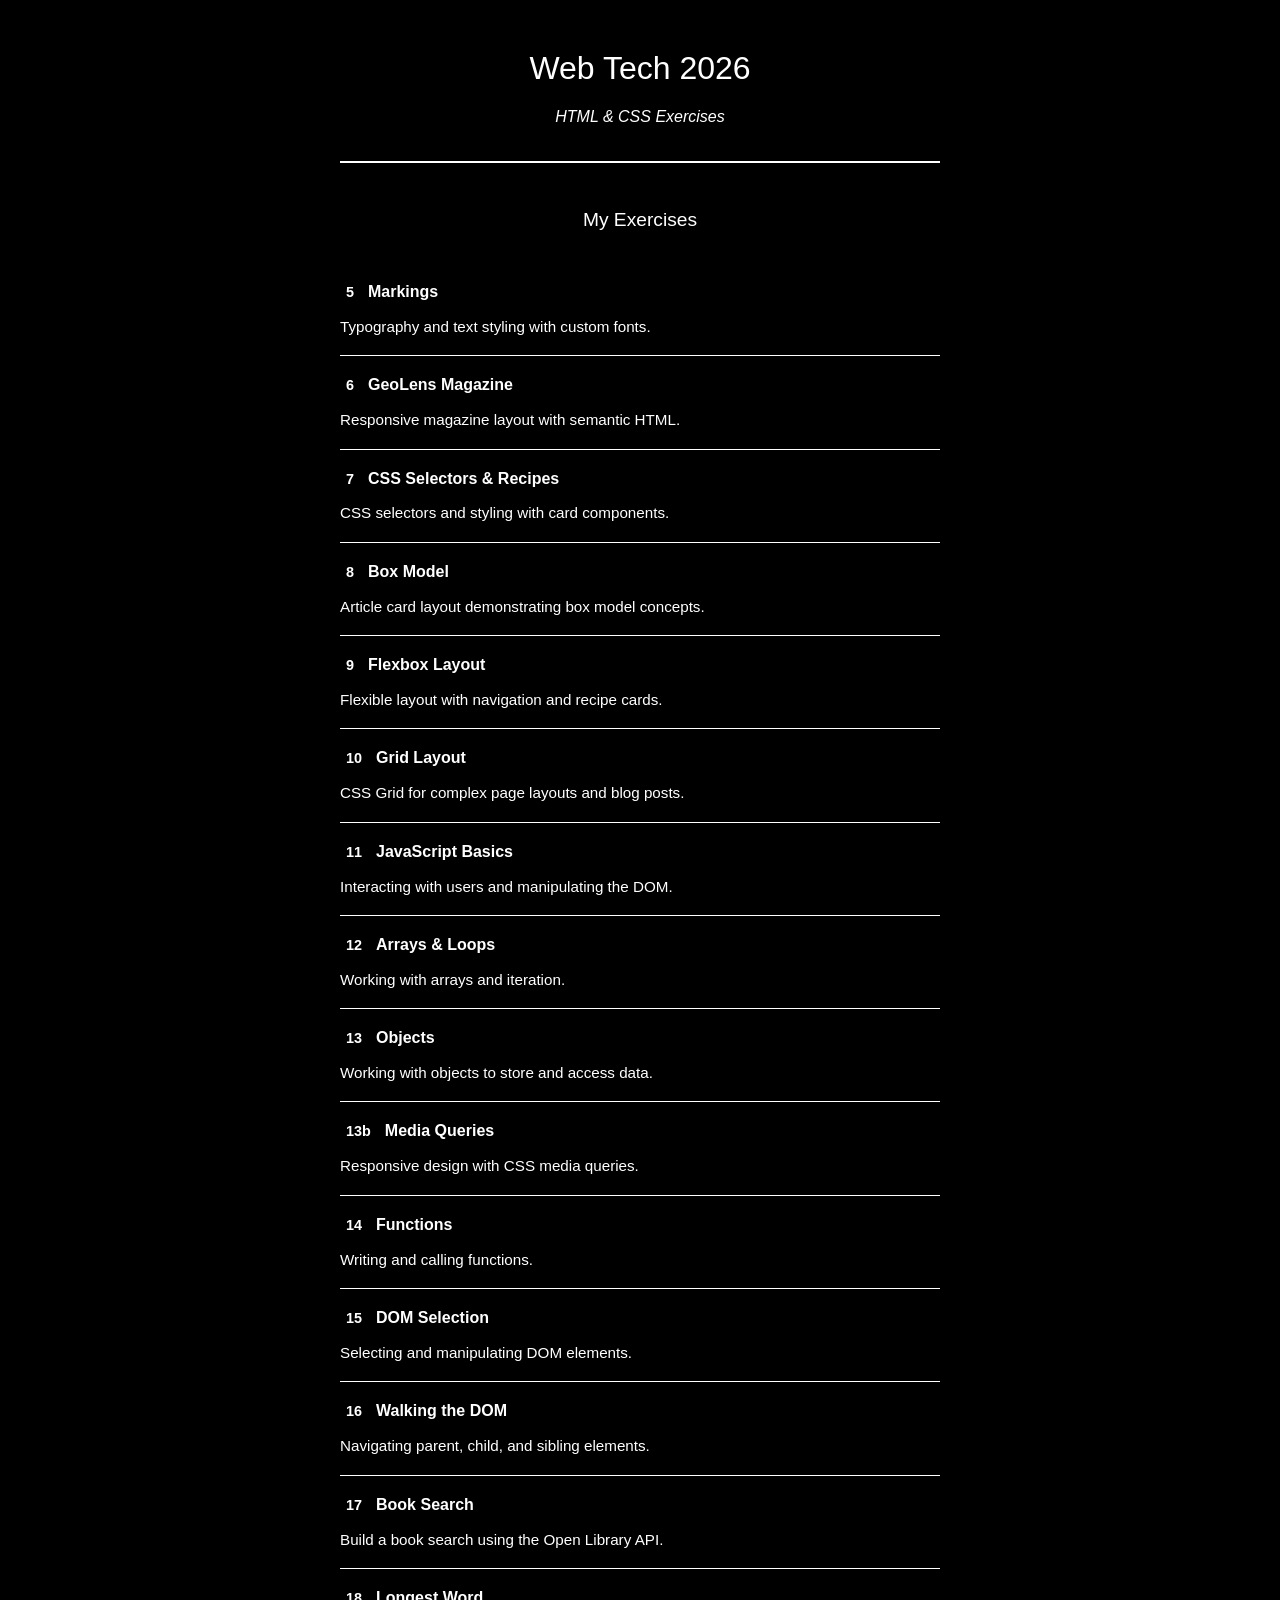
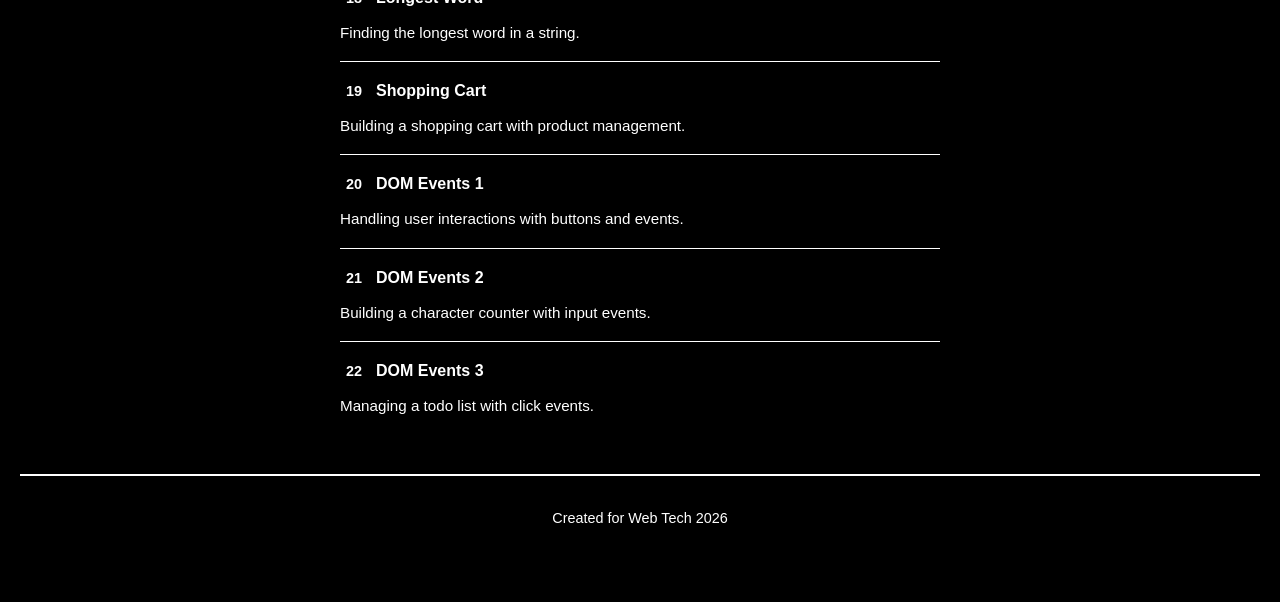
<file: index.html>
<!doctype html>
<html lang="en">
  <head>
    <meta charset="UTF-8" />
    <meta name="viewport" content="width=device-width, initial-scale=1.0" />
    <title>Web Tech 2026 - Exercises</title>
    <style>
      * {
        margin: 0;
        padding: 0;
        box-sizing: border-box;
      }

      body {
        font-family:
          -apple-system, BlinkMacSystemFont, "Segoe UI", Roboto, Arial,
          sans-serif;
        line-height: 1.8;
        color: white;
        background: black;
        padding: 40px 20px;
      }

      .container {
        max-width: 600px;
        margin: 0 auto;
      }

      header {
        text-align: center;
        border-bottom: 2px solid white;
        padding-bottom: 30px;
        margin-bottom: 40px;
      }

      h1 {
        font-size: 2em;
        margin-bottom: 5px;
        font-weight: normal;
      }

      .subtitle {
        font-size: 1em;
        font-style: italic;
      }

      main {
        margin-bottom: 40px;
      }

      h2 {
        font-size: 1.2em;
        margin-bottom: 25px;
        text-align: center;
        font-weight: normal;
      }

      .exercises-grid {
        display: grid;
        grid-template-columns: 1fr;
        gap: 0;
      }

      .exercise-card {
        display: block;
        padding: 15px 0;
        border-bottom: 1px solid white;
        text-decoration: none;
        color: white;
        transition: none;
      }

      .exercise-card:last-child {
        border-bottom: none;
      }

      .exercise-card h3 {
        font-size: 1em;
        margin-bottom: 5px;
        font-weight: bold;
      }

      .exercise-card p {
        font-size: 0.95em;
        color: white;
      }

      .exercise-number {
        display: inline-block;
        background: black;
        color: white;
        width: auto;
        border: none;
        padding: 2px 6px;
        margin-right: 8px;
        font-size: 0.9em;
        font-weight: bold;
      }

      footer {
        background: black;
        padding: 30px 0;
        text-align: center;
        border-top: 2px solid white;
        font-size: 0.9em;
        color: white;
      }

      a:hover {
        color: #ffff00;
      }

      @media (max-width: 600px) {
        body {
          padding: 20px 15px;
        }

        h1 {
          font-size: 1.5em;
        }

        header {
          padding-bottom: 20px;
          margin-bottom: 30px;
        }
      }
    </style>
  </head>
  <body>
    <div class="container">
      <header>
        <h1>Web Tech 2026</h1>
        <p class="subtitle">HTML & CSS Exercises</p>
      </header>

      <main>
        <h2>My Exercises</h2>
        <div class="exercises-grid">
          <a href="ex5/markings.html" class="exercise-card">
            <h3><span class="exercise-number">5</span>Markings</h3>
            <p>Typography and text styling with custom fonts.</p>
          </a>

          <a href="ex6/magazine.html" class="exercise-card">
            <h3><span class="exercise-number">6</span>GeoLens Magazine</h3>
            <p>Responsive magazine layout with semantic HTML.</p>
          </a>

          <a href="ex7b/index.html" class="exercise-card">
            <h3>
              <span class="exercise-number">7</span>CSS Selectors & Recipes
            </h3>
            <p>CSS selectors and styling with card components.</p>
          </a>

          <a href="ex8/boxmodel.html" class="exercise-card">
            <h3><span class="exercise-number">8</span>Box Model</h3>
            <p>Article card layout demonstrating box model concepts.</p>
          </a>

          <a href="ex9/index.html" class="exercise-card">
            <h3><span class="exercise-number">9</span>Flexbox Layout</h3>
            <p>Flexible layout with navigation and recipe cards.</p>
          </a>

          <a href="ex10/index.html" class="exercise-card">
            <h3><span class="exercise-number">10</span>Grid Layout</h3>
            <p>CSS Grid for complex page layouts and blog posts.</p>
          </a>

          <a href="ex11/js-testing.html" class="exercise-card">
            <h3><span class="exercise-number">11</span>JavaScript Basics</h3>
            <p>Interacting with users and manipulating the DOM.</p>
          </a>

          <a href="ex12/index.html" class="exercise-card">
            <h3><span class="exercise-number">12</span>Arrays & Loops</h3>
            <p>Working with arrays and iteration.</p>
          </a>

          <a href="ex13/index.html" class="exercise-card">
            <h3><span class="exercise-number">13</span>Objects</h3>
            <p>Working with objects to store and access data.</p>
          </a>

          <a href="ex13b/index.html" class="exercise-card">
            <h3><span class="exercise-number">13b</span>Media Queries</h3>
            <p>Responsive design with CSS media queries.</p>
          </a>

          <a href="ex14/index.html" class="exercise-card">
            <h3><span class="exercise-number">14</span>Functions</h3>
            <p>Writing and calling functions.</p>
          </a>

          <a href="ex15/index.html" class="exercise-card">
            <h3><span class="exercise-number">15</span>DOM Selection</h3>
            <p>Selecting and manipulating DOM elements.</p>
          </a>

          <a href="ex16/index.html" class="exercise-card">
            <h3><span class="exercise-number">16</span>Walking the DOM</h3>
            <p>Navigating parent, child, and sibling elements.</p>
          </a>

          <a href="ex17/index.html" class="exercise-card">
            <h3><span class="exercise-number">17</span>Book Search</h3>
            <p>Build a book search using the Open Library API.</p>
          </a>

          <a href="ex18_longest-word/index.html" class="exercise-card">
            <h3><span class="exercise-number">18</span>Longest Word</h3>
            <p>Finding the longest word in a string.</p>
          </a> 

          <a href="ex19_shopping-cart/index.html" class="exercise-card">
            <h3><span class="exercise-number">19</span>Shopping Cart</h3>
            <p>Building a shopping cart with product management.</p>
          </a>

          <a href="ex20-dom-ev-1/index.html" class="exercise-card">
            <h3><span class="exercise-number">20</span>DOM Events 1</h3>
            <p>Handling user interactions with buttons and events.</p>
          </a>

          <a href="ex21-dom-ev-2/index.html" class="exercise-card">
            <h3><span class="exercise-number">21</span>DOM Events 2</h3>
            <p>Building a character counter with input events.</p>
          </a>

          <a href="ex22-dom-ev-3/index.html" class="exercise-card">
            <h3><span class="exercise-number">22</span>DOM Events 3</h3>
            <p>Managing a todo list with click events.</p>
          </a>


        </div>
        </div>
      </main>

      <footer>
        <p>Created for Web Tech 2026</p>
      </footer>
    </div>
  </body>
</html>
</file>
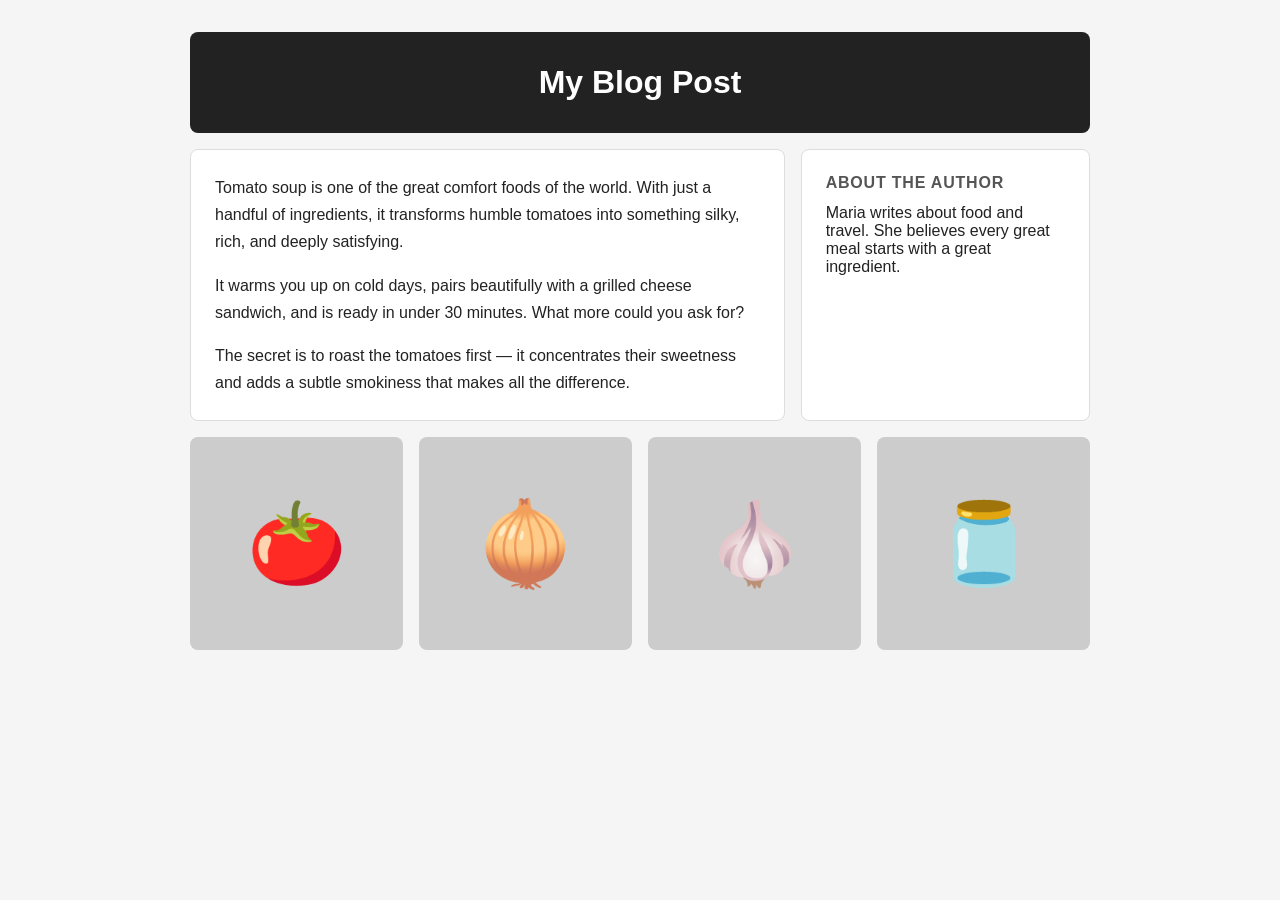
<file: ex10/index.html>
<!DOCTYPE html>
<html lang="en">
  <head>
    <meta charset="UTF-8" />
    <title>Exercise 2 — Grid</title>
    <link rel="stylesheet" href="style.css" />
  </head>
  <body>

    <div class="page">

      <header>
        <h1>My Blog Post</h1>
      </header>

      <article>
        <p>
          Tomato soup is one of the great comfort foods of the world. With just a handful
          of ingredients, it transforms humble tomatoes into something silky, rich, and deeply
          satisfying.
        </p>
        <p>
          It warms you up on cold days, pairs beautifully with a grilled cheese sandwich,
          and is ready in under 30 minutes. What more could you ask for?
        </p>
        <p>
          The secret is to roast the tomatoes first — it concentrates their sweetness and
          adds a subtle smokiness that makes all the difference.
        </p>
      </article>

      <aside>
        <h2>About the author</h2>
        <p>Maria writes about food and travel. She believes every great meal starts with a great ingredient.</p>
      </aside>

      <div class="photo-grid">
        <div class="photo">🍅</div>
        <div class="photo">🧅</div>
        <div class="photo">🧄</div>
        <div class="photo">🫙</div>
      </div>

    </div>

  </body>
</html>
</file>
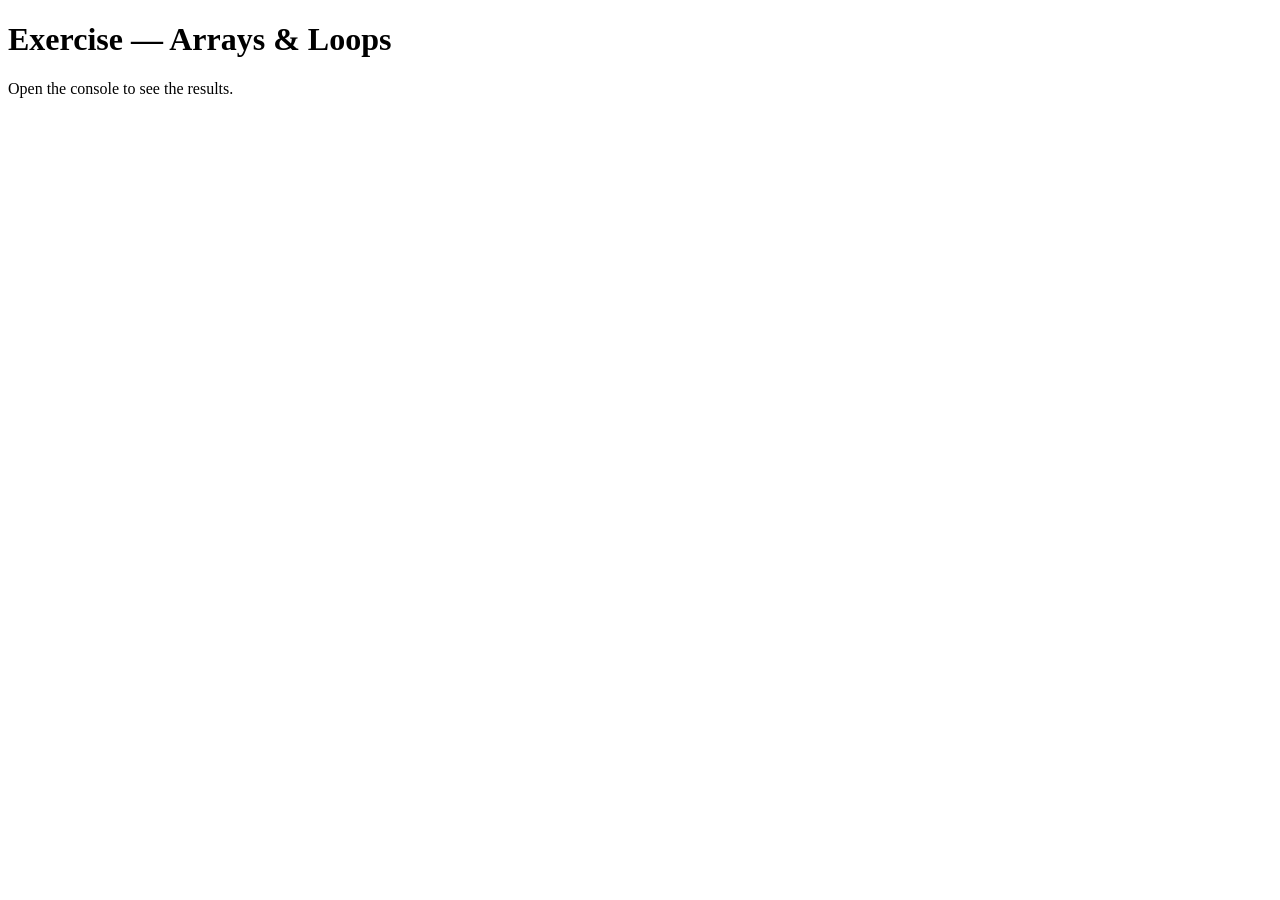
<file: ex12/index.html>
<!DOCTYPE html>
<html lang="en">

<head>
  <meta charset="UTF-8" />
  <title>Exercise — Arrays & Loops</title>
  <script src="script.js" defer></script>
</head>

<body>

  <h1>Exercise — Arrays & Loops</h1>
  <p>Open the console to see the results.</p>

</body>

</html>
</file>
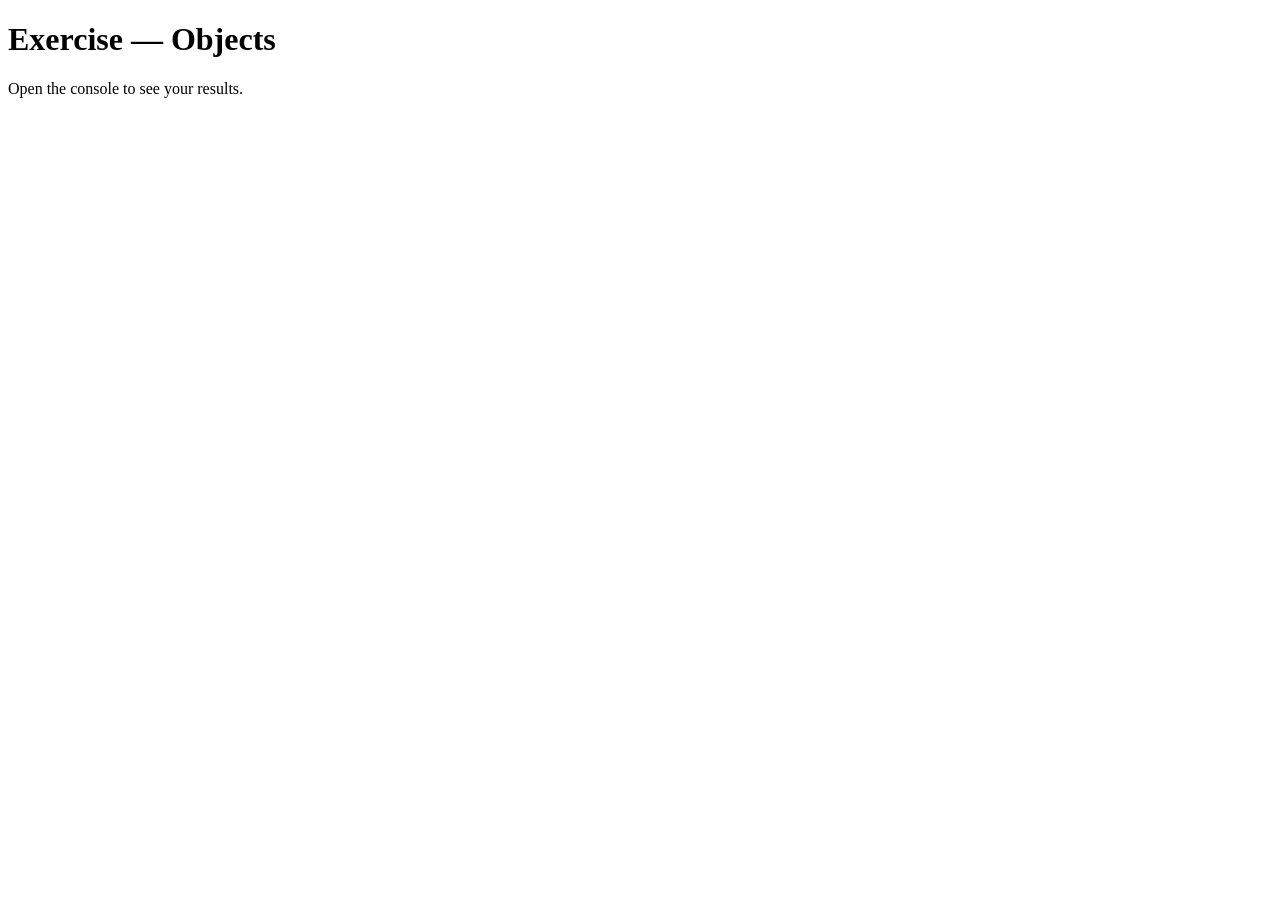
<file: ex13/index.html>
<!DOCTYPE html>
<html lang="en">

<head>
  <meta charset="UTF-8" />
  <title>Exercise — Objects</title>
  <script src="script.js" defer></script>
</head>

<body>

  <h1>Exercise — Objects</h1>
  <p>Open the console to see your results.</p>

</body>

</html>
</file>
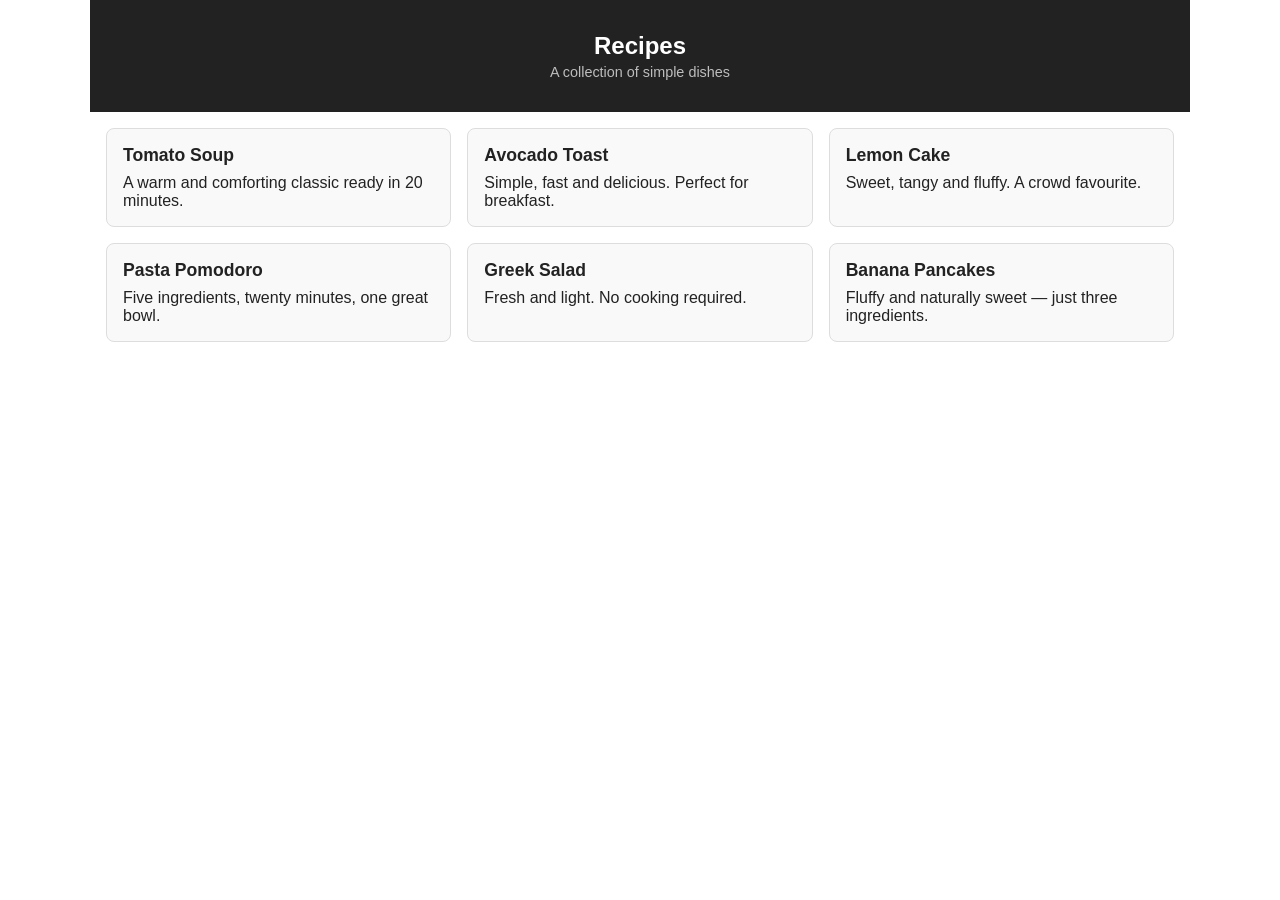
<file: ex13b/index.html>
<!DOCTYPE html>
<html lang="en">

<head>
  <meta charset="UTF-8" />
  <meta name="viewport" content="width=device-width, initial-scale=1.0" />
  <title>Exercise — Media Queries</title>
  <link rel="stylesheet" href="style.css" />
</head>

<body>

  <header>
    <h1>Recipes</h1>
    <p>A collection of simple dishes</p>
  </header>

  <main>

    <div class="card">
      <h2>Tomato Soup</h2>
      <p>A warm and comforting classic ready in 20 minutes.</p>
    </div>

    <div class="card">
      <h2>Avocado Toast</h2>
      <p>Simple, fast and delicious. Perfect for breakfast.</p>
    </div>

    <div class="card">
      <h2>Lemon Cake</h2>
      <p>Sweet, tangy and fluffy. A crowd favourite.</p>
    </div>

    <div class="card">
      <h2>Pasta Pomodoro</h2>
      <p>Five ingredients, twenty minutes, one great bowl.</p>
    </div>

    <div class="card">
      <h2>Greek Salad</h2>
      <p>Fresh and light. No cooking required.</p>
    </div>

    <div class="card">
      <h2>Banana Pancakes</h2>
      <p>Fluffy and naturally sweet — just three ingredients.</p>
    </div>

  </main>

</body>

</html>
</file>
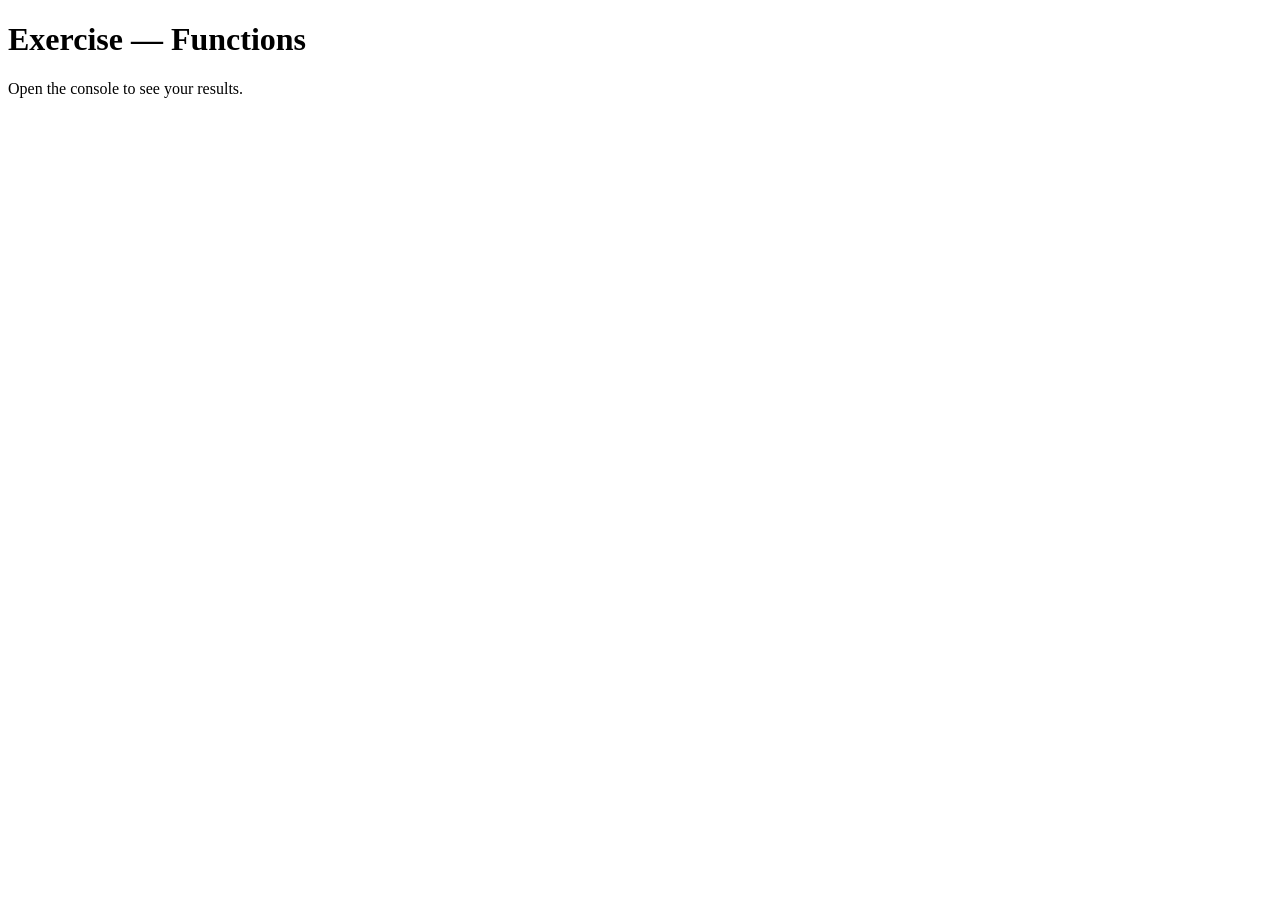
<file: ex14/index.html>
<!DOCTYPE html>
<html lang="en">

<head>
  <meta charset="UTF-8" />
  <title>Exercise — Functions</title>
  <script src="script.js" defer></script>
</head>

<body>

  <h1>Exercise — Functions</h1>
  <p>Open the console to see your results.</p>

</body>

</html>
</file>
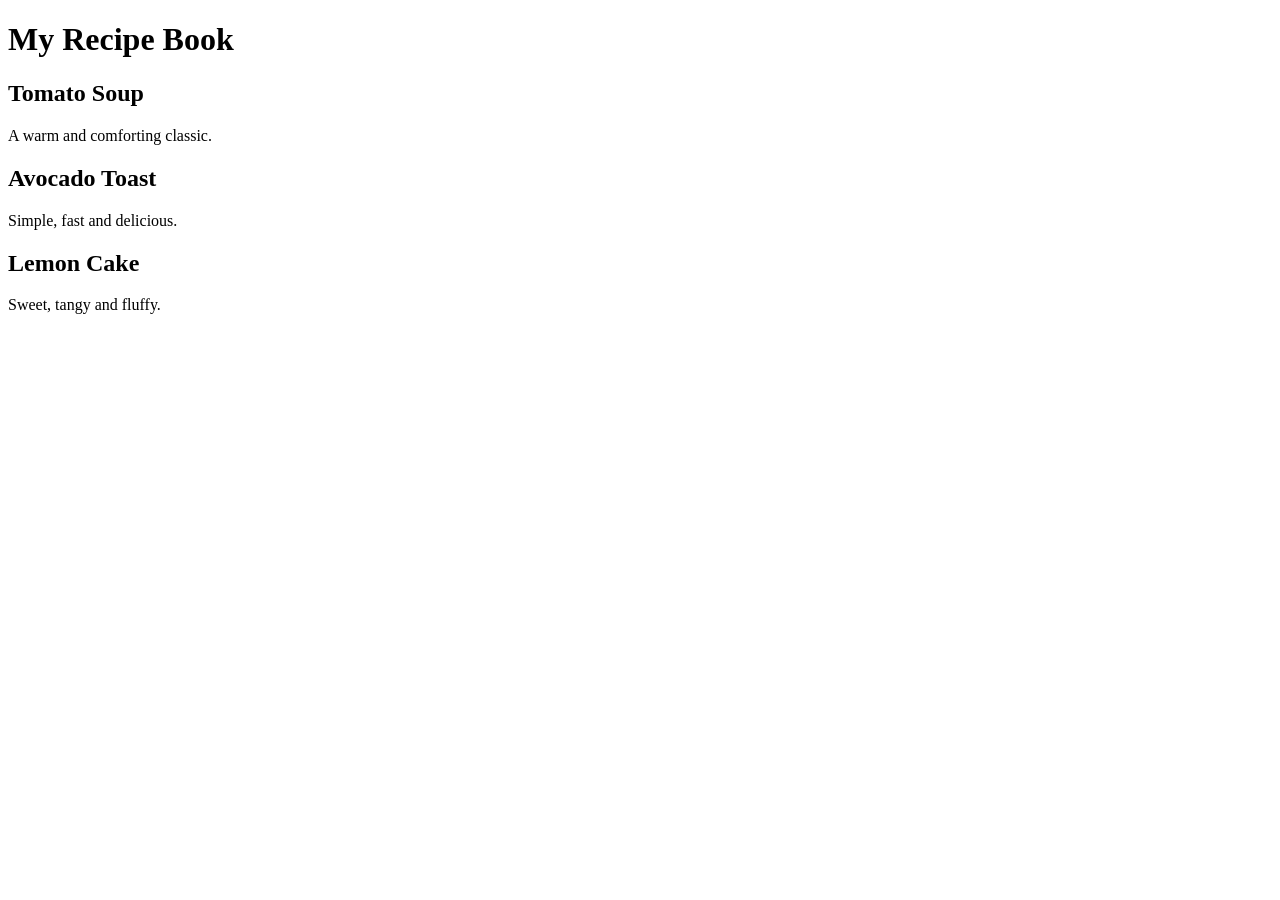
<file: ex15/index.html>
<!doctype html>
<html lang="en">
  <head>
    <meta charset="UTF-8" />
    <title>Exercise — DOM Selection</title>
    <script src="script.js" defer></script>
  </head>

  <body>
    <h1 id="page-title">My Recipe Book</h1>

    <div class="recipe" data-category="soup">
      <h2 class="recipe-title">Tomato Soup</h2>
      <p class="description">A warm and comforting classic.</p>
    </div>

    <div class="recipe" data-category="breakfast">
      <h2 class="recipe-title">Avocado Toast</h2>
      <p class="description">Simple, fast and delicious.</p>
    </div>

    <div class="recipe" data-category="dessert">
      <h2 class="recipe-title">Lemon Cake</h2>
      <p class="description">Sweet, tangy and fluffy.</p>
    </div>
  </body>
</html>
</file>
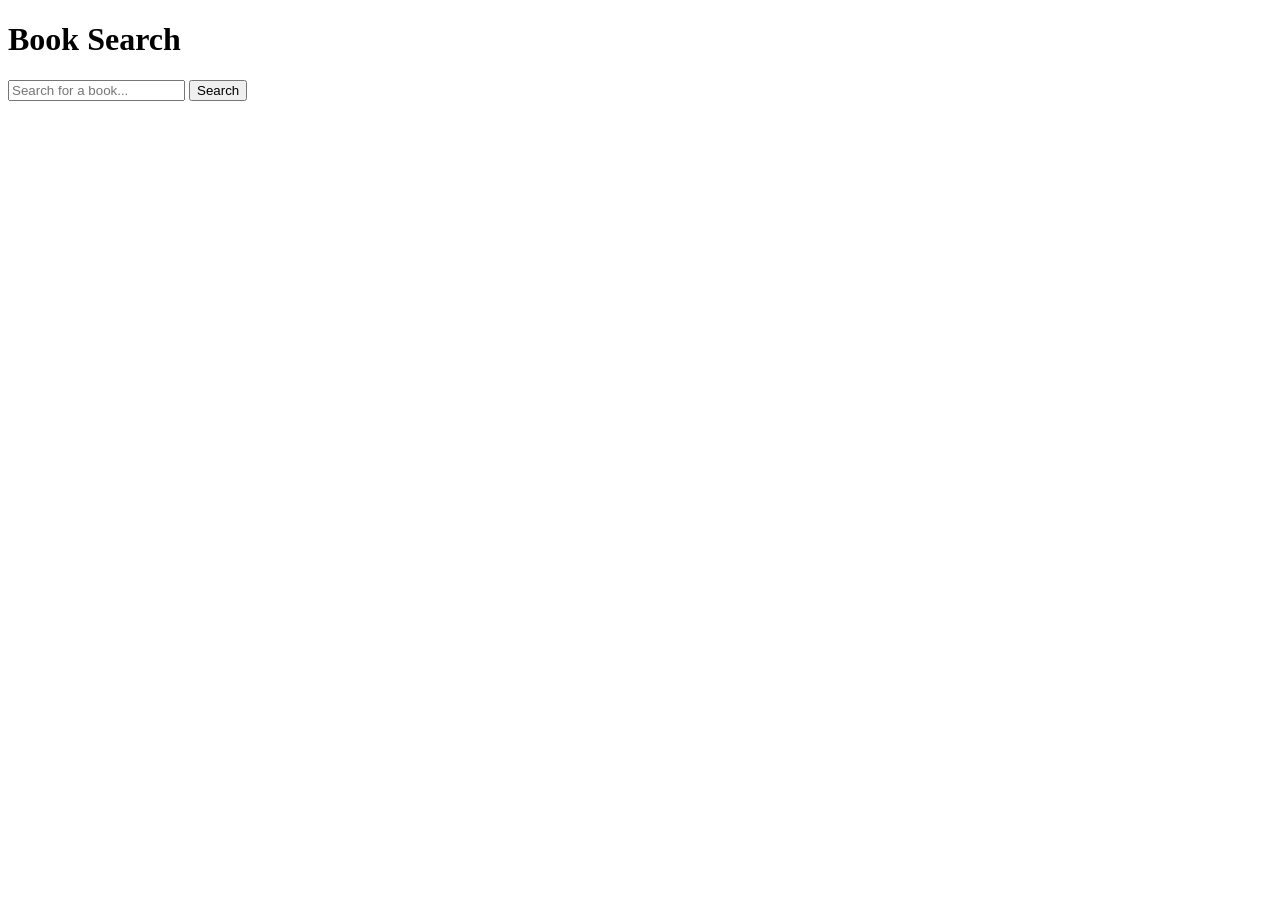
<file: ex17/index.html>
<!doctype html>
<html lang="en">
  <head>
    <meta charset="UTF-8" />
    <title>Exercise — Fetch API</title>
    <script src="script.js" defer></script>
  </head>

  <body>
    <h1>Book Search</h1>

    <input type="text" id="search-input" placeholder="Search for a book..." />
    <button id="search-btn">Search</button>

    <dl id="results"></dl>
  </body>
</html>
</file>
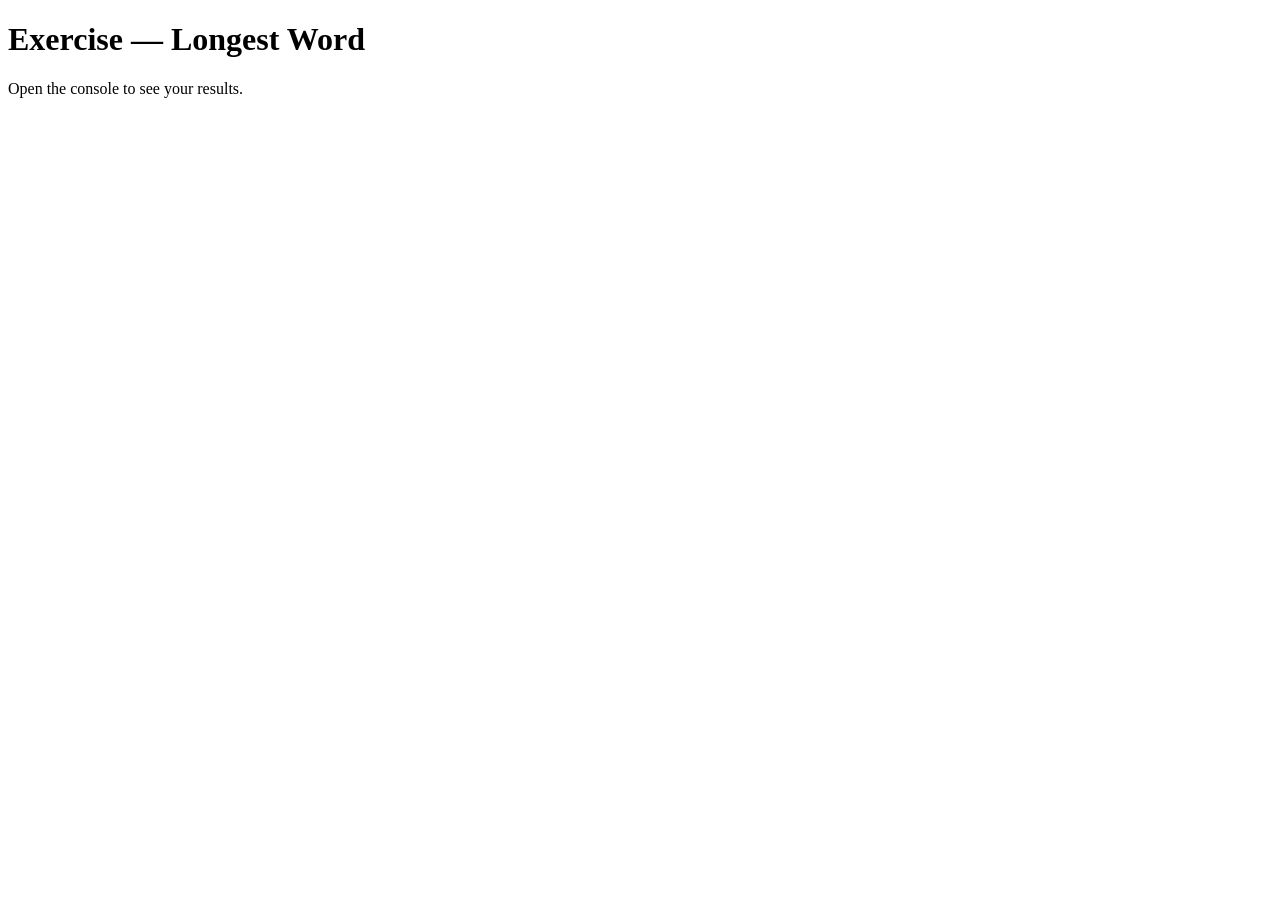
<file: ex18_longest-word/index.html>
<!DOCTYPE html>
<html lang="en">

<head>
  <meta charset="UTF-8" />
  <title>Exercise — Longest Word</title>
  <script src="script.js" defer></script>
</head>

<body>

  <h1>Exercise — Longest Word</h1>
  <p>Open the console to see your results.</p>

</body>

</html>
</file>
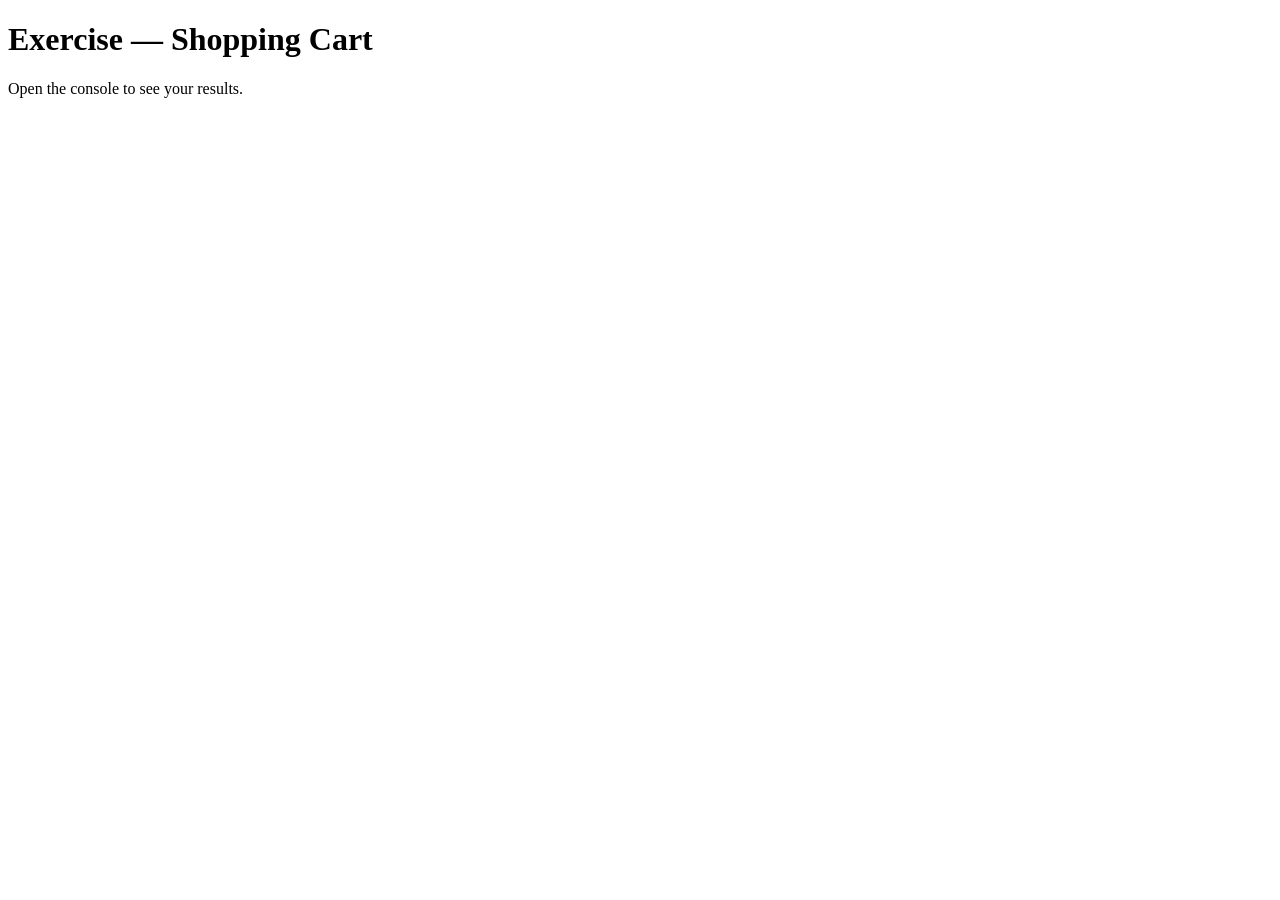
<file: ex19_shopping-cart/index.html>
<!DOCTYPE html>
<html lang="en">

<head>
  <meta charset="UTF-8" />
  <title>Exercise — Shopping Cart</title>
  <script src="script.js" defer></script>
</head>

<body>

  <h1>Exercise — Shopping Cart</h1>
  <p>Open the console to see your results.</p>

</body>

</html>
</file>
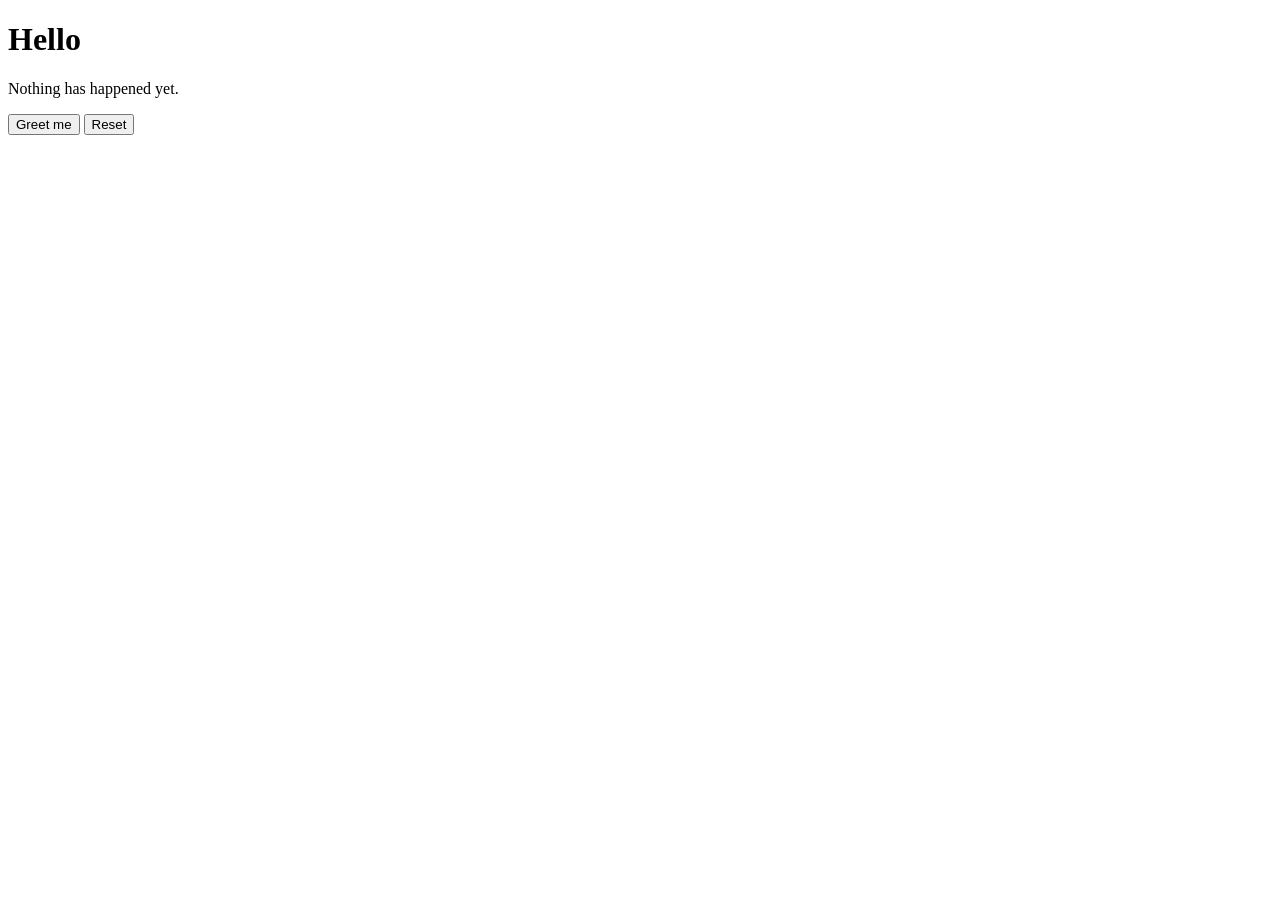
<file: ex20-dom-ev-1/index.html>
<!DOCTYPE html>
<html lang="en">

<head>
  <meta charset="UTF-8" />
  <title>Exercise — DOM Events 1</title>
  <script src="script.js" defer></script>
</head>

<body>

  <h1 data-el="title">Hello</h1>
  <p data-el="subtitle">Nothing has happened yet.</p>
  <button data-action="greet">Greet me</button>
  <button data-action="reset">Reset</button>

</body>

</html>
</file>
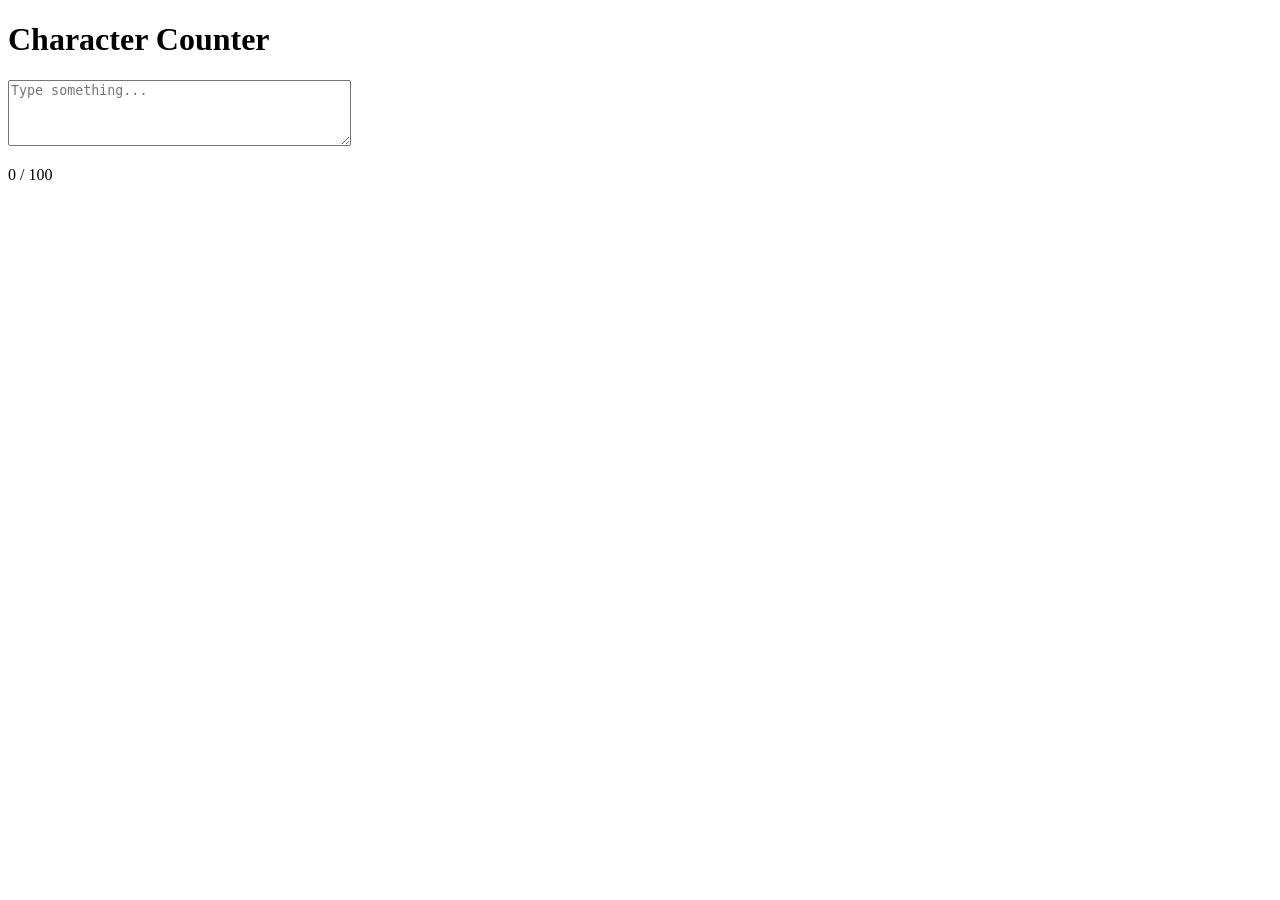
<file: ex21-dom-ev-2/index.html>
<!DOCTYPE html>
<html lang="en">

<head>
  <meta charset="UTF-8" />
  <title>Exercise — DOM Events 2</title>
  <script src="script.js" defer></script>
</head>

<body>

  <h1>Character Counter</h1>
  <textarea data-el="input" rows="4" cols="40" maxlength="100" placeholder="Type something..."></textarea>
  <p data-el="counter">0 / 100</p>

</body>

</html>
</file>
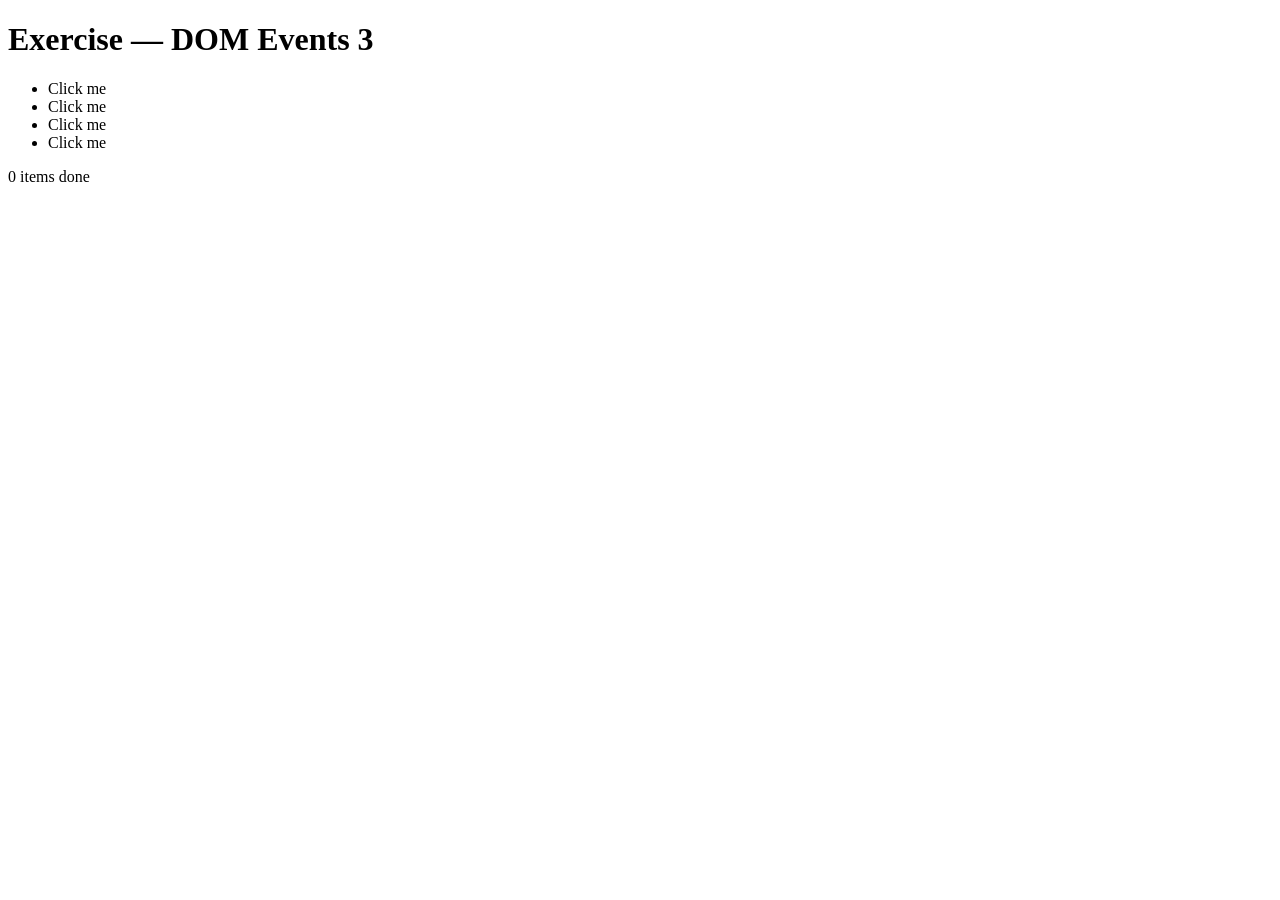
<file: ex22-dom-ev-3/index.html>
<!DOCTYPE html>
<html lang="en">

<head>
  <meta charset="UTF-8" />
  <title>Exercise — DOM Events 3</title>
  <script src="script.js" defer></script>
</head>

<body>

  <h1>Exercise — DOM Events 3</h1>

  <ul data-el="list">
    <li data-el="item">Click me</li>
    <li data-el="item">Click me</li>
    <li data-el="item">Click me</li>
    <li data-el="item">Click me</li>
  </ul>

  <p data-el="status">0 items done</p>

</body>

</html>
</file>
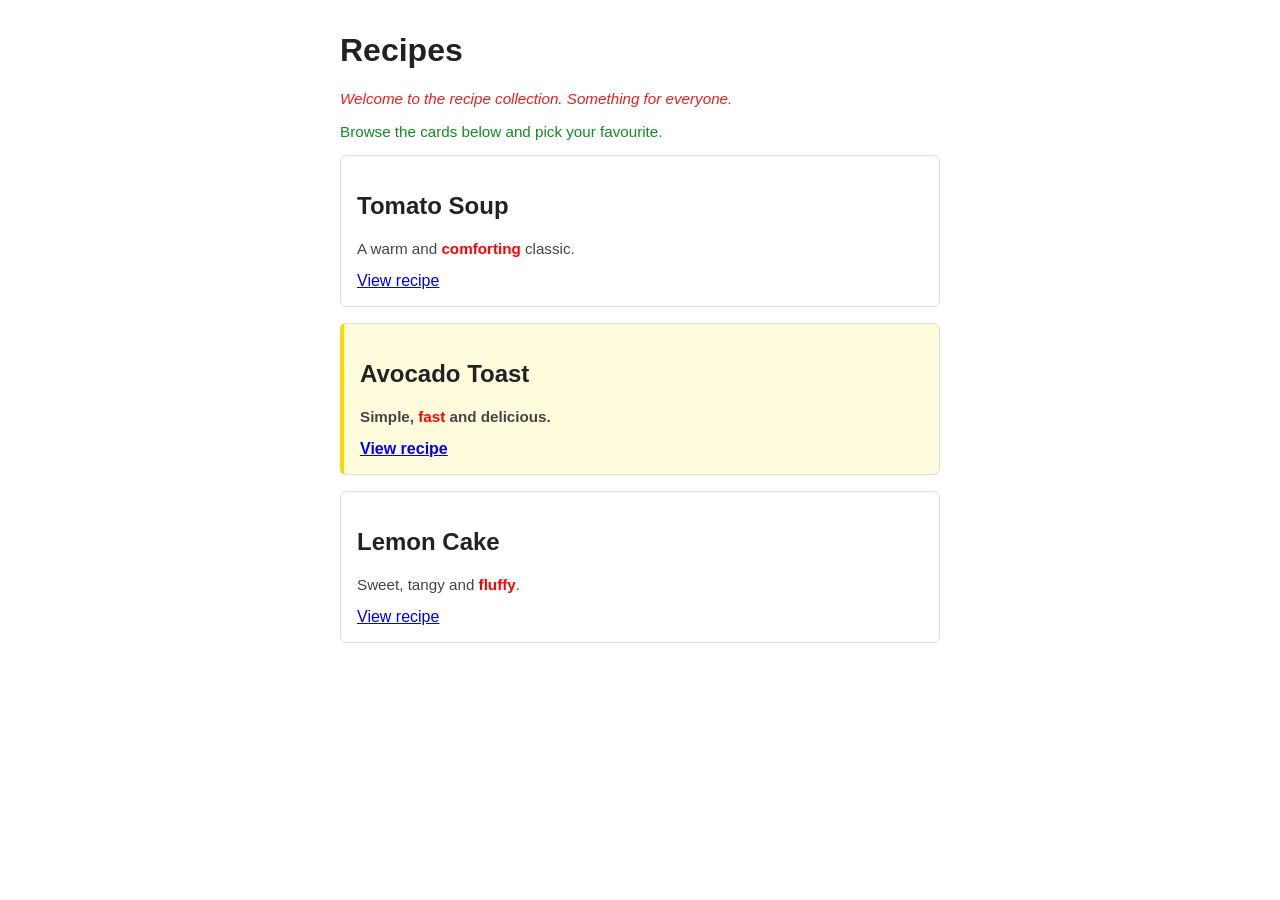
<file: ex7b/index.html>
<!DOCTYPE html>
<html lang="en">

<head>
  <meta charset="UTF-8" />
  <title>Exercise — CSS Selectors</title>
  <link rel="stylesheet" href="style.css" />
</head>

<body>

  <h1>Recipes</h1>

  <p id="intro">Welcome to the recipe collection. Something for everyone.</p>

  <p>Browse the cards below and pick your favourite.</p>

  <div class="card">
    <h2>Tomato Soup</h2>
    <p>A warm and <strong>comforting</strong> classic.</p>
    <a href="#">View recipe</a>
  </div>

  <div class="card highlight">
    <h2>Avocado Toast</h2>
    <p>Simple, <strong>fast</strong> and delicious.</p>
    <a href="#">View recipe</a>
  </div>

  <div class="card">
    <h2>Lemon Cake</h2>
    <p>Sweet, tangy and <strong>fluffy</strong>.</p>
    <a href="#">View recipe</a>
  </div>

</body>

</html>
</file>
<file: ex10/style.css>
/* ============================================================
   EXERCISE 2: CSS Grid
   ============================================================

   GOAL
   ----
   Style this page so it looks like this:

   ┌──────────────────────────────────────────────────────────┐
   │                                                          │
   │                      My Blog Post                       │  ← header (full width)
   │                                                          │
   ├────────────────────────────────────┬─────────────────────┤
   │                                    │                     │
   │  Tomato soup is one of the great   │  About the author   │
   │  comfort foods of the world...     │                     │  ← article + sidebar
   │                                    │  Maria writes about │
   │  It warms you up on cold days...   │  food and travel.   │
   │                                    │                     │
   ├────────────────────────────────────┴─────────────────────┤
   │                                                          │
   │   [ img ]     [ img ]     [ img ]     [ img ]           │  ← photo grid (full width)
   │                                                          │
   └──────────────────────────────────────────────────────────┘

   REFERENCE
   ---------
   https://css-tricks.com/snippets/css/complete-guide-grid/

   YOUR TASKS
   ----------
   Search for every TODO comment and fill it in.
   Do NOT change the HTML — only write CSS here.

============================================================ */

* {
  box-sizing: border-box;
  margin: 0;
  padding: 0;
}

body {
  font-family: sans-serif;
  background-color: #f5f5f5;
  color: #222;
  padding: 2rem;
}

/* ── Page layout ─────────────────────────────────────────── */

.page {
  max-width: 900px;
  margin: 0 auto;

  /* TODO 1: turn .page into a grid container */
  display: grid;

  /* TODO 2: define 12 equal columns */
  grid-template-columns: repeat(12, 1fr);

  /* TODO 3: add a gap between rows and columns */
  gap: 1rem;
}

/* ── Header ──────────────────────────────────────────────── */

header {
  background-color: #222;
  color: #fff;
  padding: 2rem;
  text-align: center;
  border-radius: 8px;

  /* TODO 4: make the header span across all 12 columns
  HINT: grid-column: 1 / -1  means "from line 1 to the last line" */
  grid-column: 1/-1;
}

header h1 {
  font-size: 2rem;
}

/* ── Article ─────────────────────────────────────────────── */

article {
  background-color: #fff;
  padding: 1.5rem;
  border-radius: 8px;
  border: 1px solid #ddd;
  line-height: 1.7;

  /* TODO 5: article should span 8 of the 12 columns */
  grid-column: 1/9;
}

article p + p {
  margin-top: 1rem;
}

/* ── Sidebar ─────────────────────────────────────────────── */

aside {
  background-color: #fff;
  padding: 1.5rem;
  border-radius: 8px;
  border: 1px solid #ddd;

  /* TODO 6: sidebar should fill the remaining 4 columns */
  grid-column: 9/13;
}

aside h2 {
  font-size: 1rem;
  margin-bottom: 0.75rem;
  color: #555;
  text-transform: uppercase;
  letter-spacing: 0.05em;
}

/* ── Photo grid ──────────────────────────────────────────── */

.photo-grid {
  /* TODO 8: make the photo grid span all 12 columns (same as the header) */
  grid-column: 1/-1;

  /* TODO 7: turn .photo-grid into its OWN 12-column grid */
  display: grid;
  grid-template-columns: repeat(4, 1fr);
  gap: 1rem;
}

.photo {
  /* TODO 9: each photo should span 3 columns (4 photos × 3 cols = 12) */
  /* grid-column: 1/4; */

  background-color: #ccc;
  border-radius: 8px;
  aspect-ratio: 1;
  display: flex;
  align-items: center;
  justify-content: center;
  font-size: 5rem;
}
</file>
<file: ex13b/style.css>
/* ============================================================
   EXERCISE: Media Queries — Mobile First
   ============================================================

   STRUCTURE
   ---------
   1. Base styles      → mobile (no query needed)
   2. min-width: 600px → tablet
   3. min-width: 1024px → desktop
   4. orientation      → landscape on a small screen

   TO TEST
   -------
   Resize the viewport and watch your layout change.

============================================================ */

/* ── Base styles — mobile first ──────────────────────────── */

* {
  box-sizing: border-box;
  margin: 0;
  padding: 0;
}

body {
  font-family: sans-serif;
  color: #222;
}

header {
  background-color: #222;
  color: white;
  text-align: center;

  /* TODO 1: set a padding of 1.5rem on mobile */
  padding: 1.5rem;
}

header h1 {
  /* TODO 2: set font-size to 1.5rem on mobile */
  font-size: 1.5rem;
}

header p {
  margin-top: 0.25rem;
  font-size: 0.9rem;
  opacity: 0.7;
}

main {
  padding: 1rem;

  /* TODO 3: on mobile, cards should stack in a single column.
             set up a grid with 1 column.
             HINT: display: grid + grid-template-columns */
  display: grid;
  grid-template-columns: repeat(1, 1fr);
  gap: 1rem;
}

.card {
  background-color: #f9f9f9;
  border: 1px solid #ddd;
  border-radius: 8px;
  padding: 1rem;
}

.card h2 {
  font-size: 1.1rem;
  margin-bottom: 0.5rem;
}

/* ── TODO 4: Tablet ──────────────────────────────────────────
   When the screen is at least 600px wide:
   - increase the header padding to 2rem
   - increase the h1 font-size to 2rem
   - switch the card grid to 2 columns
*/

@media (min-width: 600px) {
  header {
    padding: 2rem;
  }

  h1 {
    font-size: 2rem;
    /* color: aqua; */
  }

  main {
    grid-template-columns: repeat(2, 1fr);
  }
}

/* ── TODO 5: Desktop ─────────────────────────────────────────
   When the screen is at least 1024px wide:
   - switch the card grid to 3 columns
   - limit the page to a max-width of 1100px and center it
*/

@media (min-width: 1024px) {
  body {
    max-width: 1100px;
    margin: auto;
  }

  h1 {
    font-size: 2rem;
    /* color: rgb(0, 76, 255); */
  }

  main {
    grid-template-columns: repeat(3, 1fr);
  }
}

/* ── TODO 6: Orientation ─────────────────────────────────────
   Write a media query that detects screen orientation.
   When in landscape mode, change the header background to a different color.

   HINT: https://developer.mozilla.org/en-US/docs/Web/CSS/@media/orientation
*/

@media (max-height: 600px) and (orientation: landscape) {
  header {
    background-color: aquamarine;
  }
}

@media (max-width: 600px) and (orientation: portrait) {
  header {
    background-color: rgb(255, 127, 227);
  }
}
</file>
<file: ex7b/style.css>
/* ============================================================
   EXERCISE: CSS Selectors
   ============================================================

   Work through the TODOs.
   Each one introduces a different way to target elements.

============================================================ */

/* --- Base styles (already done for you) --- */

body {
  font-family: sans-serif;
  max-width: 600px;
  margin: 2rem auto;
  color: #222;
}

.card {
  border: 1px solid #ddd;
  padding: 1rem;
  margin-bottom: 1rem;
  border-radius: 6px;
}

/* ── TODO 1: Element selector ───────────────────────────────
   Target ALL <p> elements on the page.
   Set their color to #555 and font-size to 0.95rem.
*/
p {
  color: #118a27;
  font-size: 0.95rem;
}

/* ── TODO 2: Class selector ─────────────────────────────────
   Target only elements with the class "highlight".
   Give them a background-color of #fffbdd and a
   border-left: 4px solid gold.
*/
.highlight {
  background-color: #fffbdd;
  border-left: 4px solid gold;
}

/* ── TODO 3: ID selector ────────────────────────────────────
   Target the element with id "intro".
   Make it italic and give it a different color than TODO 1.
   Does your color apply? If not — why not?
*/
#intro {
  font-style: italic;
  color: #e72121;
}

/* ── TODO 4: Descendant selector ────────────────────────────
   Target only <p> elements that are inside a .card.
   Change their color to #444.
   What do you notice compared to TODO 1?
*/
.card p {
  color: #444;
}

/* ── TODO 5: Multiple classes ───────────────────────────────
   The second card has BOTH classes: "card" AND "highlight".
   Target only elements that have both classes at once.
   HINT: .first-class.second-class { } — no space between them
   Make the text of that card bold.
*/
.card.highlight {
  font-weight: bold;
}

/* ── TODO 6: The broken rule ────────────────────────────────
   Try to make ALL <strong> elements red.
*/
.card p strong {
  color: red;
}

.card strong {
  color: steelblue; /* this rule already exists — don't touch it */
}
</file>
